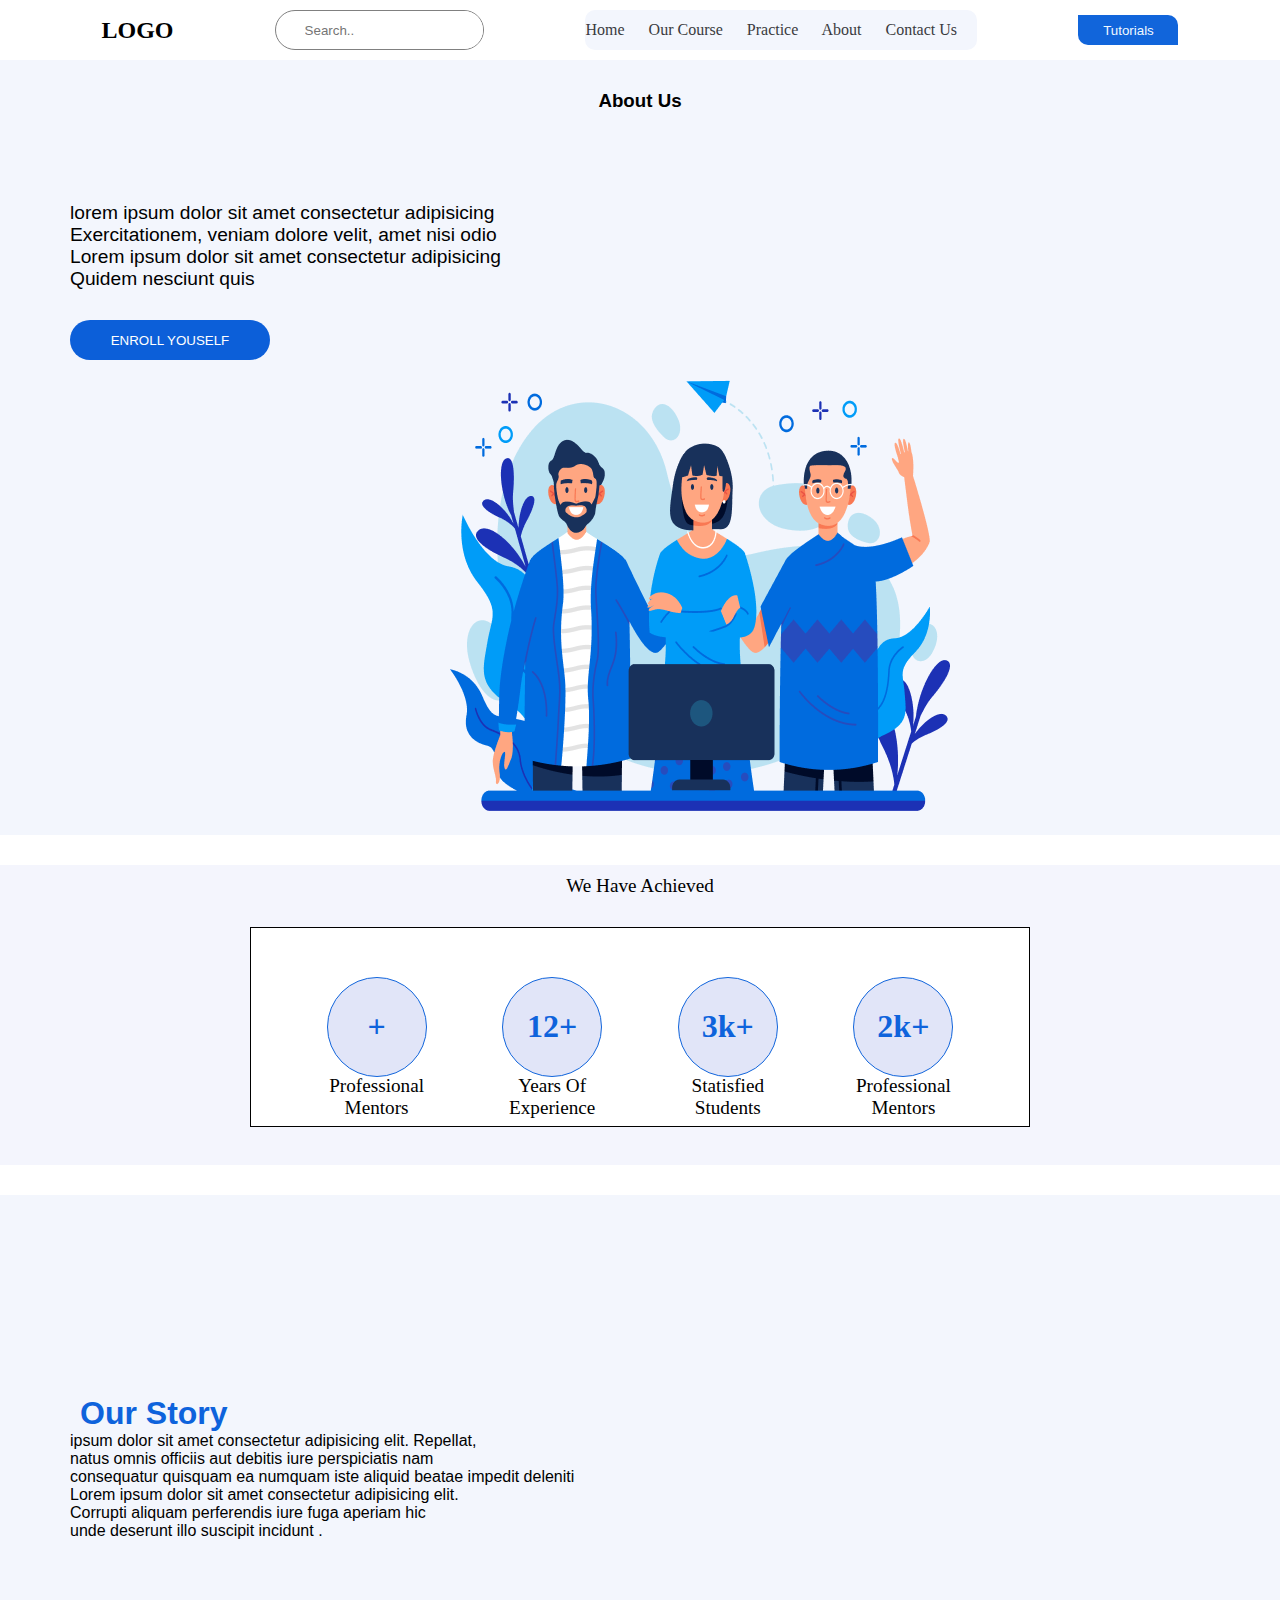
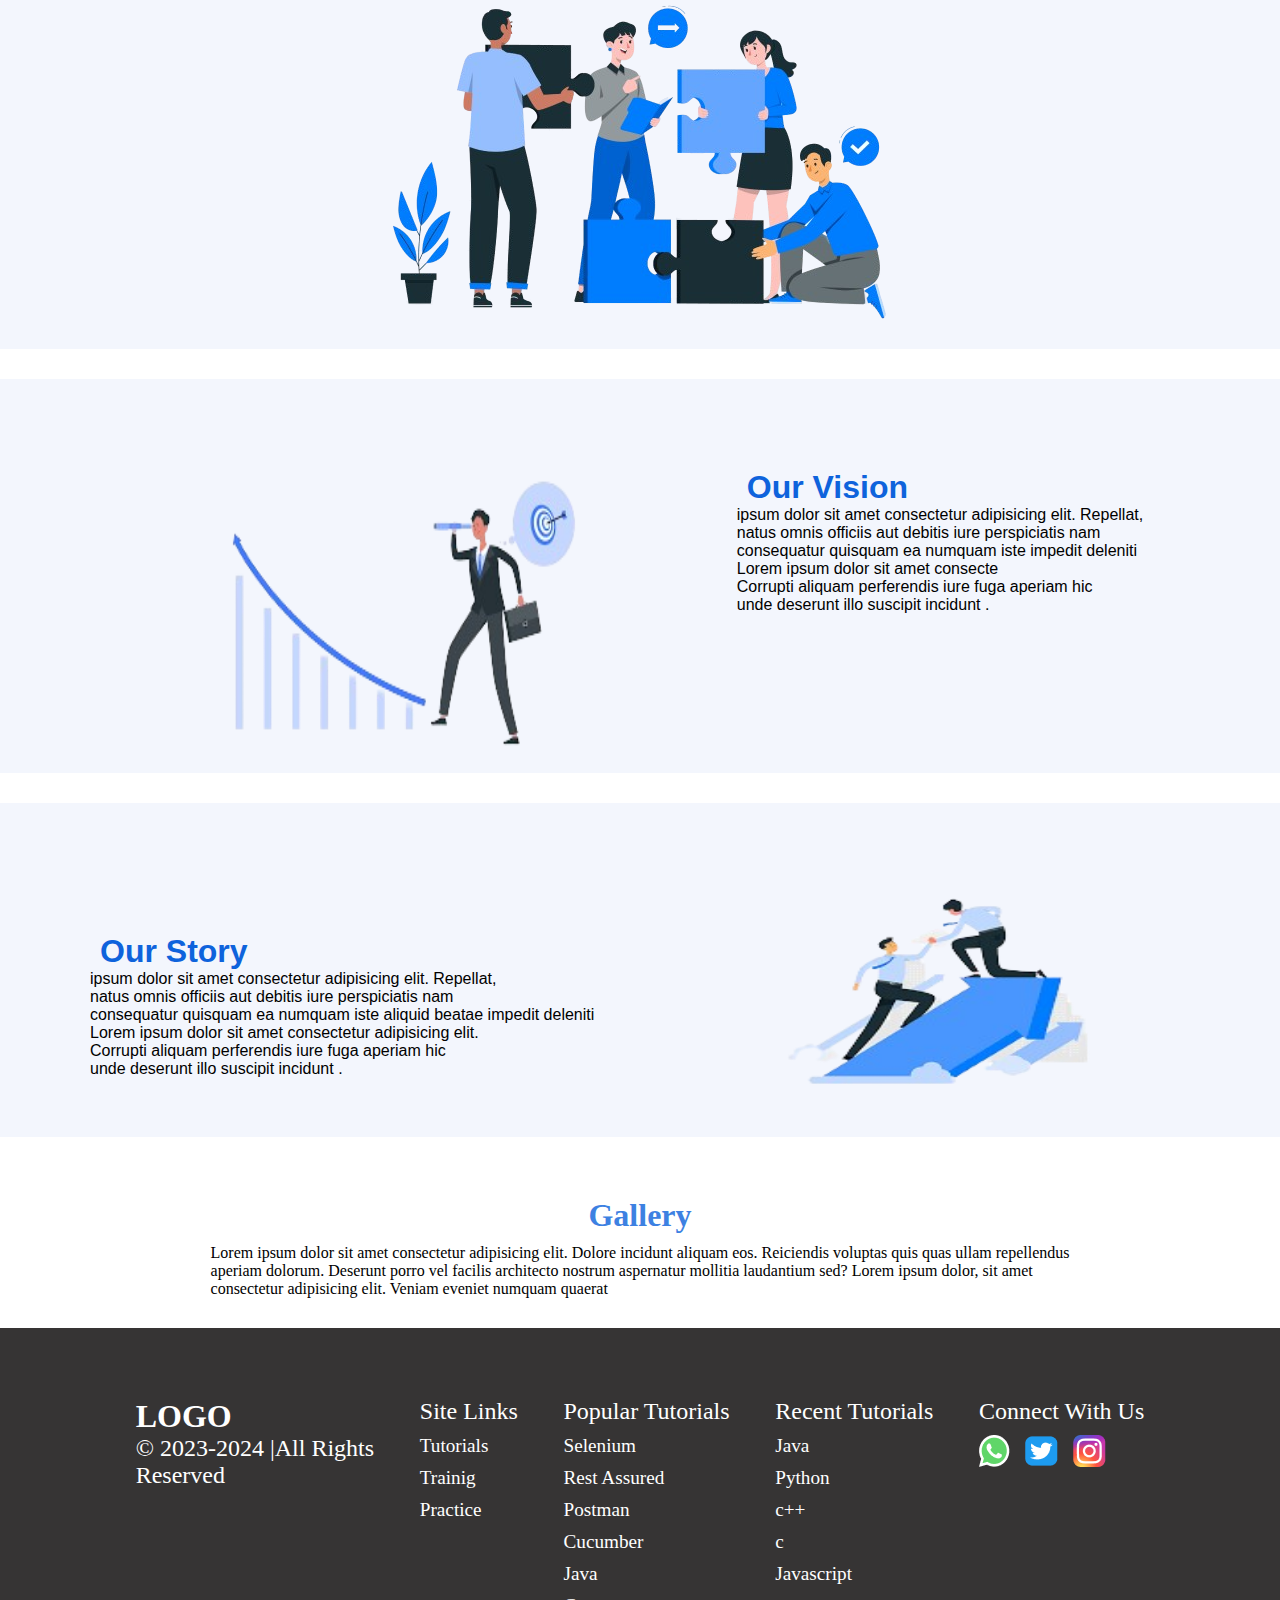
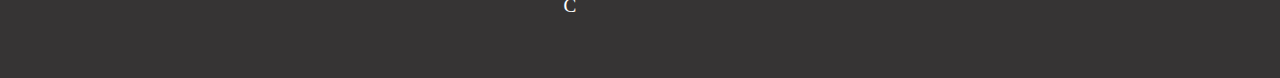
<file: html page/index.html>
<!DOCTYPE html>
<html lang="en">
<head>
    <meta charset="UTF-8">
    <meta name="viewport" content="width=device-width, initial-scale=1.0">
    <title>Document</title>
    <link rel="stylesheet" href="../style/main.css">
    <link rel="stylesheet" href="https://cdnjs.cloudflare.com/ajax/libs/font-awesome/6.5.2/css/all.min.css" integrity="sha512-SnH5WK+bZxgPHs44uWIX+LLJAJ9/2PkPKZ5QiAj6Ta86w+fsb2TkcmfRyVX3pBnMFcV7oQPJkl9QevSCWr3W6A==" crossorigin="anonymous" referrerpolicy="no-referrer" />

</head>
<body>
<div class="main">
    <!--header-->
    <div class="navbar">
     <div class="nav-logo all"><h2>LOGO</h2></div>
     <div class="nav-searchbar all">
        <div class="search-icon"><i class="fa-solid fa-magnifying-glass"></i></div>
    <input class="search-input" type="text" placeholder="Search..">
</div>
     <div class="nav-links all">
        <ul>
            <a>Home</a>
            <a>Our Course</a>
            <a>Practice</a>
            <a>About</a>
            <a>Contact Us</a>



        </ul>
     </div>
     <div class="nav-button all"> <button type="button">Tutorials</button></div>
      </div>
   <!--header end-->

   <!--hero section start-->
   
   
    
    <!--for left side-->
    <div class="try">
        <span class="about"><h3>About Us</h3></span>

    <span class="item1"><p>lorem ipsum dolor sit amet consectetur adipisicing<br>
       Exercitationem, veniam dolore velit, amet nisi  odio<br>
        Lorem ipsum dolor sit amet consectetur adipisicing<br>
        Quidem nesciunt quis <br></p>
    <button id="button" type="button">ENROLL YOUSELF</button></span>
  
    <span class="item2"><img src="../images/hero sec.png"></span></div>


   
<!--2nd row-->
<div class="row2">
    <p>We Have Achieved</p>
    <div class="main2">
        <div class="circle"><strong>+</strong> <div class="written"><p>Professional Mentors</p></div></div>
     
        <div class="circle"><strong>12+</strong><div class="written"><p>Years Of Experience</p></div></div>
      
        <div class="circle"><strong>3k+</strong><div class="written"><p>Statisfied Students</p></div></div>
       
        <div class="circle"><strong>2k+</strong><div class="written"><p>Professional Mentors</p></div></div>
        
</div>



</div>
<!--3rd row-->
<div class="main3">
    <!--for left side-->
    <div class="para"><strong>Our Story</strong><br> ipsum dolor sit amet consectetur adipisicing elit. Repellat,<br> natus omnis officiis aut debitis iure perspiciatis nam <br>consequatur quisquam ea numquam iste aliquid beatae impedit deleniti<br>Lorem ipsum dolor sit amet consectetur adipisicing elit.<br> Corrupti aliquam perferendis iure fuga aperiam hic<br> unde deserunt illo suscipit incidunt .</div>
    <div class="rightimg"><img src="../images/2nd_img-removebg-preview.png"></div>
</div>
<!--4rd row-->
<div class="main4">
    <!--for left side-->
    <div class="leftimg"><img src="../images/3rd_img-removebg-preview.png"></div>
    <div class="rightpara"><strong>Our Vision</strong><br> ipsum dolor sit amet consectetur adipisicing elit. Repellat,<br> natus omnis officiis aut debitis iure perspiciatis nam <br>consequatur quisquam ea numquam iste impedit deleniti<br>Lorem ipsum dolor sit amet consecte<br> Corrupti aliquam perferendis iure fuga aperiam hic<br> unde deserunt illo suscipit incidunt .</div>
 
</div>
<!--5th row-->
<div class="main5">
    <!--for left side-->
    <div class="para5"><strong>Our Story</strong><br> ipsum dolor sit amet consectetur adipisicing elit. Repellat,<br> natus omnis officiis aut debitis iure perspiciatis nam <br>consequatur quisquam ea numquam iste aliquid beatae impedit deleniti<br>Lorem ipsum dolor sit amet consectetur adipisicing elit.<br> Corrupti aliquam perferendis iure fuga aperiam hic<br> unde deserunt illo suscipit incidunt .</div>
    <div class="img5"><img src="../images/4th_img-removebg-preview.png"></div>
</div>
<!--6th row-->
<div class="row6">
<strong class="gall">Gallery</strong>
<p>Lorem ipsum dolor sit amet consectetur adipisicing elit. Dolore incidunt aliquam eos. Reiciendis voluptas quis quas ullam repellendus<br> aperiam dolorum. Deserunt porro vel facilis architecto nostrum aspernatur mollitia laudantium sed? Lorem ipsum dolor, sit amet<br> consectetur adipisicing elit. Veniam eveniet numquam quaerat<br> </p>
</div>
<!--7th row-->
<!--
<div class="gallerymain">
    <div class="galler1 img"><img src="../images/gallery1.png"></div>
    <div class="galler2 img"><img src="../images/gallery2.png"></div>
    <div class="galler3 img"><img src="../images/gallery3.png"></div>
    <div class="galler4 img"><img src="../images/gallery4.png"></div>
    <div class="galler5 img"><img src="../images/gallery5.png"></div>
    <div class="galler6 img"><img src="../images/gallery6.png"></div>
    <div class="galler7 img"><img src="../images/gallery7.png"></div>
    <div class="galler8 img"><img src="../images/gallery8.png"></div>
    <div class="galler9 img"><img src="../images/gallery9.png"></div>




</div>
-->
<!--7th end-->
<!--footer start-->
<div class="footer">
    <ul class="footer-panel">
       <h1>LOGO</h1>
       <p> &#169; 2023-2024 &#124;All Rights<br>Reserved</p>
     </ul>
     <ul class="footer-panel">
       <p>Site Links</p>
       <a>Tutorials</a>
       <a>Trainig</a>
       <a>Practice</a>
     </ul>
     <ul class="footer-panel">

        <p>Popular Tutorials</p>
        <a>Selenium</a>
        <a>Rest Assured</a>
        <a>Postman</a>
        <a>Cucumber</a>
        <a>Java</a>
        <a>C</a>
      </ul>
      <ul class="footer-panel">
        <p>Recent Tutorials</p>
        <a>Java</a>
        <a>Python</a>
        <a>c++</a>
        <a>c</a>
        <a>Javascript</a>
       
      </ul>
      <ul class="footer-panel">
        <p>Connect With Us</p>
        <img src="../images/Frame 513.png">
      </ul>
 



</div>


</div>
</body>
</html>
</file>
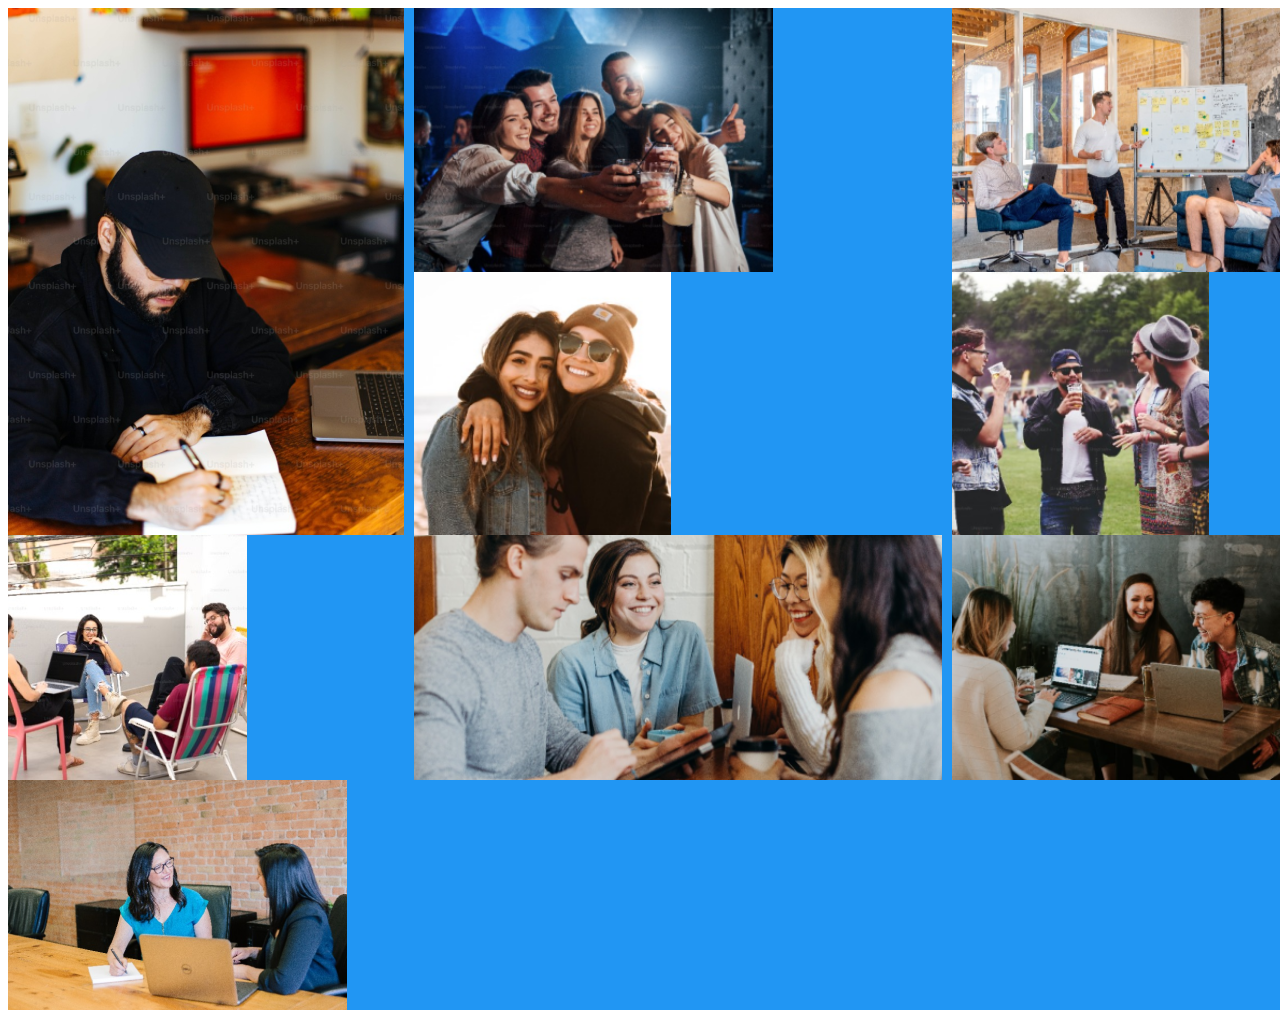
<file: html page/1.html>
<!DOCTYPE html>
<html lang="en">
<head>
    <meta charset="UTF-8">
    <meta name="viewport" content="width=device-width, initial-scale=1.0">
    <title>Document</title>
    <style>
    .main{
        display:inline-grid;
       
  grid-template-columns: auto auto auto;
 
  background-color: #2196F3;
 column-gap: 10px;


    }
.i{
    display: flex;
   
}
  .item1{
     grid-column: 1;
  grid-row: 1/span 2;
 }
 .item2{
        grid-column: 2;

 }
 .item3{
    grid-column:3;
 }
  
 



   
   .item5{
       grid-column: 2;
}
.item5{
        grid-column-start:3;
  grid-column-end: 3;
  grid-row-start:2;
  grid-row-end:2;
}
.item6{
        grid-column-start:;
  grid-column-end: ;
  grid-row-start:2;
  grid-row-end:2;
}


    
    </style>
</head>
<body>
    <div class="main">
        <span class="item1 i"><img src="../images/gallery1.png"></span>
        <span class="item2 i"><img src="../images/gallery2.png"></span>
        <span class="item3 i"><img src="../images/gallery3.png"></span>
        <span class="item4 i"><img src="../images/gallery4.png"></span>
        <span class="item5 i"><img src="../images/gallery5.png"></span>
        <span class="item6 i"><img src="../images/gallery6.png"></span>
        <span class="item7 i"><img src="../images/gallery7.png"></span>
        <span class="item8 i"><img src="../images/gallery8.png"></span>
        <span class="item9 i"><img src="../images/gallery9.png"></span>
        
    </div>
</body>
</html>
</file>
<file: style/main.css>
*{
padding: 0;
margin: 0;
box-sizing: border-box;

}
.main{
   height: 100vh;
   width: 100%;
   
}
.navbar{
    height: 60px;
    display:flex;
    flex-wrap: nowrap;
     position: static;
     float: none;
    justify-content: space-evenly;
    align-items: center;   
}
.nav-searchbar{
    border: 1px solid grey;
    display: flex;
    height: 40px;
    border-radius: 30px;
    overflow: hidden;
  
}
.search-input{
    border: none;
    width: 100%;
    height: 100%;
    color: #b1b1b1;
}
.search-icon{
    width: 30px;
    display: flex;
    padding: 10px;
}
.nav-links {
    border: 1px none #f3f6fd;
    border-radius:10px ;
    height: 40px;
    display: flex;
    flex-wrap: wrap;
    white-space: nowrap;
    overflow: hidden;
   background-color: #f3f6fd;
   justify-content: center;
   align-items: center;   
}
.nav-links a{
   padding-right: 20px;
color:#3a3b40;   
}
.nav-button button{
    width: 100px;
    height: 30px;
    border-top-right-radius: 10px;
    border-bottom-left-radius:10px ;
    background-color: #1165db;
    color: aliceblue;
    font-weight: 20rem;
    border: 1px none #1d62c2;
}
/*header end*/
/*hero section start*/
.try{
    text-align: center;  
    background-color: #f3f6fd; 
 
    overflow: hidden;
    font-family: Arial, Helvetica, sans-serif;
    padding-top: 30px;
    
}


.item1,.item2{
  
    display: inline-block;
 
    
}
.try p{
  padding-bottom: 30px;
  font-size: larger;
}
.item1{
   text-align: justify;
   float: left;
  
   margin: 90px 120px 0 70px;
}
.item2{
    margin-left: 120px;
    padding: 20px 20px 20px 20px;
    
}
#button{
    width: 200px;
    height: 40px;
    border: 1px none #427cd0;
    border-radius: 30px;
    background-color: #0c5fd9;
    color: white;
    margin-right: 120px;
}
/*2nd row*/
.row2{
    background-color: #f4f5fd;
    padding-top: 10px;
    
    height: 300px;
 
    
  text-align: center;
  margin-top: 30px;
   
}
.row2 p{
   
   font-size: larger;
}

.main2{
    float: none;
    overflow: hidden;
   margin-top: 30px;
    border: 1px solid black;
   margin-left: 250px;
   margin-right:250px ;
    height: 200px;
   white-space: wrap;
    background-color: #ffffff;
    display: flex;
    color: #7aa9eb;

    justify-content: space-evenly;
    align-items: center;
    
   
}
.circle{

 
    width: 100px;
    height: 100px;
    border-radius: 50%;
    border: 1px solid #1165dc;
    padding-top: 30px;
    background-color: #e1e5f8;
   
    
 
   
   
}
.circle strong{
    color: #0e63dc;
    font-size: xx-large;
}
.written{
   padding-top: 30px;
    color: black; 
}
/*3rd row*//*4th row*/
.main3{
    text-align: center;  
    background-color: #f3f6fd; 
 margin-top: 30px;
    overflow: hidden;
    font-family: Arial, Helvetica, sans-serif;
    padding-top: 30px;
}
.para,.rightimg{
  
    display: inline-block;
 
    
}
.main3 p{
  padding-bottom: 20px;
  font-size: larger;
  
}
.para{
   text-align: justify;
   float: left;
   padding-top: 50px;
   
  
   margin: 120px 120px 0 70px;
}
.right img{
    margin-left: 120px;
    padding: 20px 20px 20px 20px;
    
}
.para strong{

    color:#0e63dc;
    margin-left: 10px;
   font-size: xx-large;
   margin-bottom: 100px;
}
/*4th row*/
.main4{
    text-align: center;  
    background-color: #f3f6fd; 
 margin-top: 30px;
    overflow: hidden;
    font-family: Arial, Helvetica, sans-serif;
    padding-top: 30px;
}
.rightpara,.leftimg{
  
    display: inline-block;
 
    
}
.leftimg{
    float: left;
    
    margin-left: 200px;
    margin-top: 60px;
}
.leftimg img{
    width: 400px;
    height: 300px;
}
.rightpara{
    text-align: justify;
   

   
    margin-top: 60px;
}
.rightpara strong{

    color:#0e63dc;
    margin-left: 10px;
   font-size: xx-large;
   padding-bottom: 90px;
 
}
/*5th row*/
.main5{
    text-align: center;  
    background-color: #f3f6fd; 
 margin-top: 30px;
    overflow: hidden;
    font-family: Arial, Helvetica, sans-serif;
    padding-top: 30px;
}
.para5,.img5{
  
    display: inline-block;
 
    
}
.main5 p{
  padding-bottom: 20px;
  font-size: larger;
  
}
.para5{
   text-align: justify;
   float: left;
   padding-top: 50px;
   
  
   margin: 50px 90px 0 90px;
}
.img5{
    margin-right:90px;
   
    
}
.img5  img{
    width: 400px;
    height: 300px;
}
.para5 strong{

    color:#0e63dc;
    margin-left: 10px;
   font-size: xx-large;
   
}
/*6th row*/
.row6{
    margin-top: 60px;
    display: flex;
    flex-direction: column;
    justify-content: center;

    align-items: center;
   
}
.gall{
    color:#3d81e2;
   
   
    font-size: xx-large;
}
.row6 p{
    margin-top: 10px;
    text-align: justify;
}
/*7th row*/
.gallerymain{
    width: 80%;
    margin: auto;
    background-color:red;
    display:grid;
   
  gap: 6px;
}


.img{
    width: 100%;
    height: 100%;
    object-fit: cover;
}
/*footer star*/
.footer{
    margin-top: 30px;
    background-color:#363434;
    height: 350px;
    display: flex;
   
    padding: 70px 90px 90px 90px;
   justify-content: space-evenly;
   color: white;


}
.footer-panel p{
    font-size: x-large;
}
.footer-panel a{
    display: block;
    font-size: larger;
    margin-top: 10px;
  
}
.footer-panel img{
    margin-top: 10px;
}
</file>
